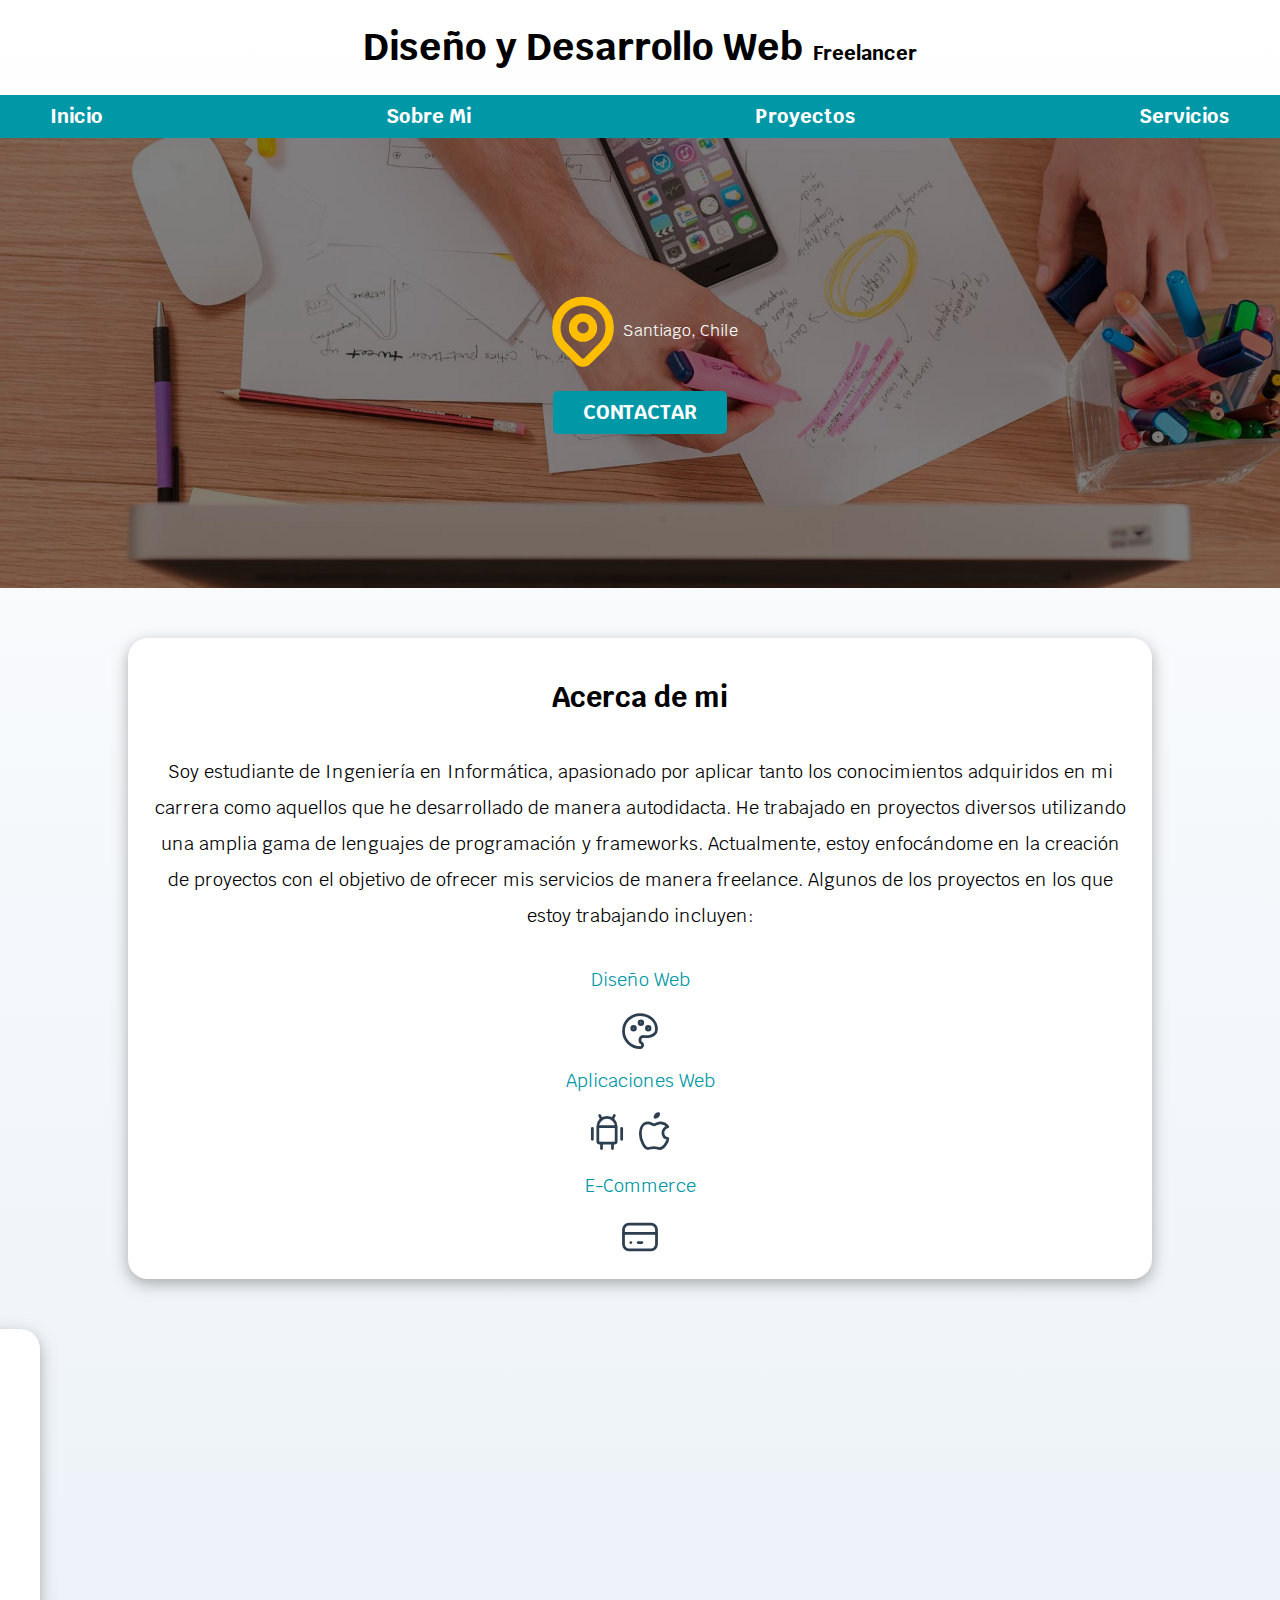
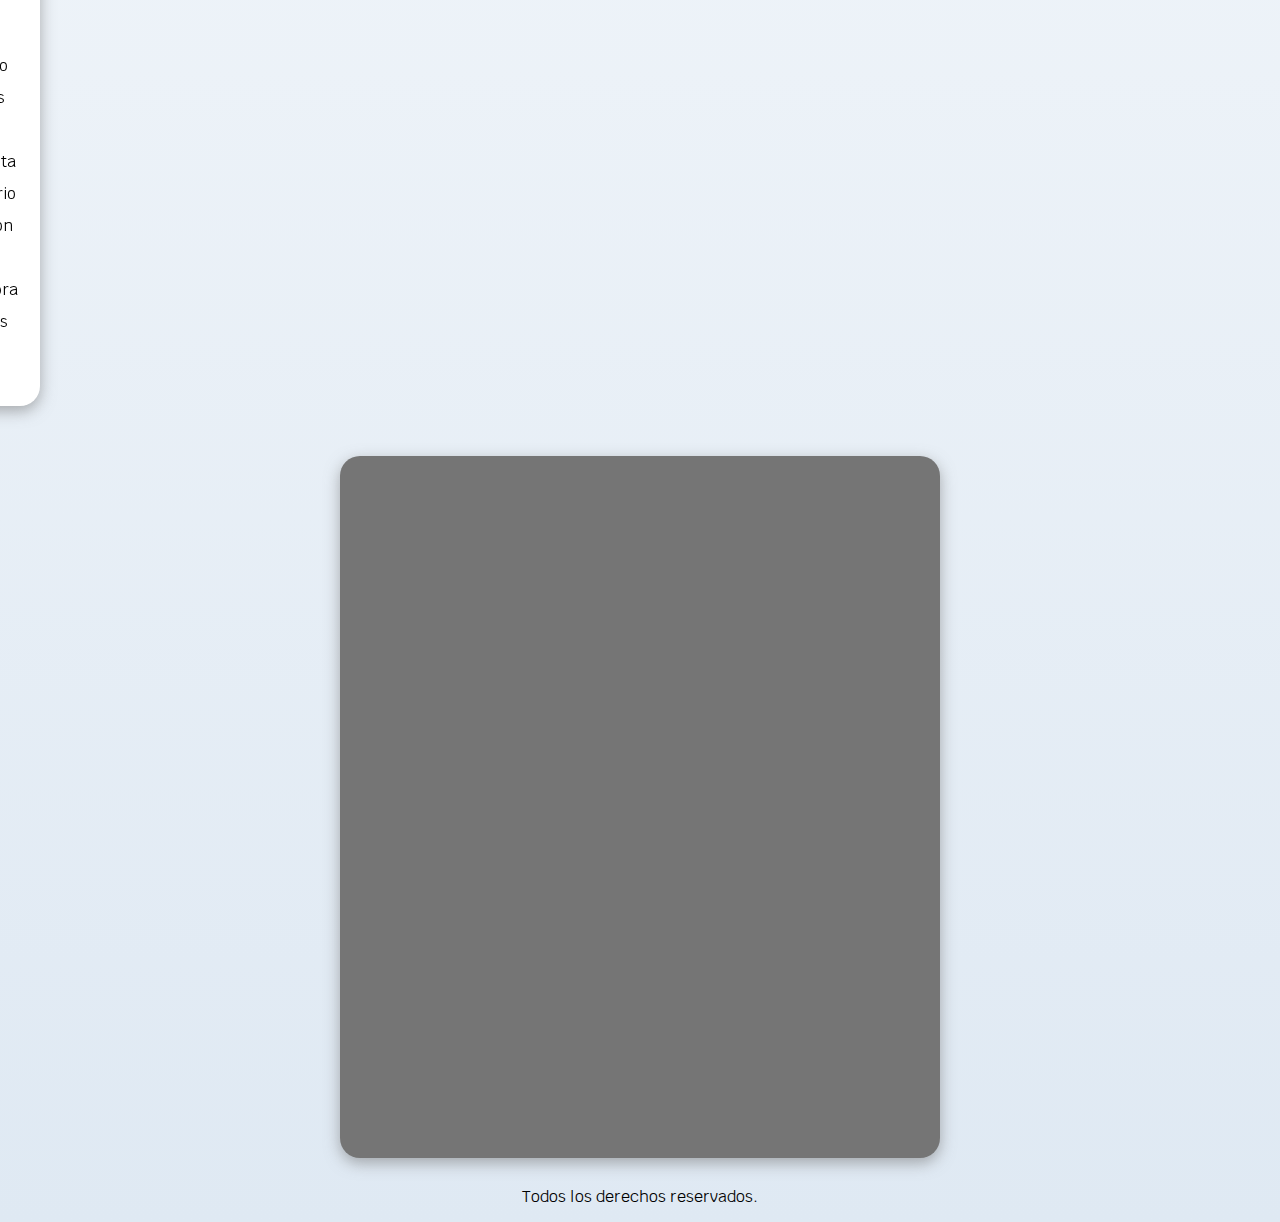
<file: index.html>
<!DOCTYPE html>
<html lang="es">

<head>
    <meta charset="UTF-8">
    <meta name="viewport" content="width=device-width, initial-scale=1.0">
    <title>Diseñador Freelancer</title>
    <link rel="stylesheet" href="https://unpkg.com/aos@next/dist/aos.css" />
    <link rel="preload" href="css/normalize.css">
    <link rel="stylesheet" href="css/normalize.css">
    <link rel="preconnect" href="https://fonts.googleapis.com">
    <link rel="preconnect" href="https://fonts.gstatic.com" crossorigin>
    <link href="https://fonts.googleapis.com/css2?family=Krub:wght@400;700&display=swap" rel="stylesheet">
    <link rel="preload" href="css/styles.css" as="styles">
    <link rel="stylesheet" href="css/styles.css">
</head>

<body>
    <Header>
        <h1 class="titulo animacion-tit"> Diseño y Desarrollo Web <span> Freelancer </span></h1>
    </Header>

    <!--Barra de navegacion-->

    <div class="nav-bg" data-aos="slide-left">
        <nav class="navegacion-principal contenedor">
            <a href="index.html">Inicio</a>
            <a href="#sobre-mi">Sobre Mi</a>
            <a href="proyectos.html">Proyectos</a>
            <a href="#servicios">Servicios</a>
        </nav>
    </div>

    <section class="hero" data-aos="slide-right">
        <div class="contenido-hero">
            <div class="ubicacion">
                <svg xmlns="http://www.w3.org/2000/svg" class="icon icon-tabler icon-tabler-map-pin" width="80"
                    height="80" viewBox="0 0 24 24" stroke-width="2.5" stroke="#ffbf00" fill="none"
                    stroke-linecap="round" stroke-linejoin="round">
                    <path stroke="none" d="M0 0h24v24H0z" fill="none" />
                    <path d="M9 11a3 3 0 1 0 6 0a3 3 0 0 0 -6 0" />
                    <path d="M17.657 16.657l-4.243 4.243a2 2 0 0 1 -2.827 0l-4.244 -4.243a8 8 0 1 1 11.314 0z" />
                </svg>
                <p>Santiago, Chile</p>
            </div>
            <a class="boton" href="#formulario-contacto">Contactar</a>
        </div>
    </section>

    <section>
        <div id="sobre-mi" class="sobre-mi contenedor sombra servicio animacion-mi">
            <h2>Acerca de mi</h2>
            <p>Soy estudiante de Ingeniería en Informática, apasionado por aplicar tanto los conocimientos adquiridos en
                mi carrera como aquellos que he desarrollado de manera autodidacta. He trabajado en proyectos diversos
                utilizando una amplia gama de lenguajes de programación y frameworks. Actualmente, estoy enfocándome en
                la creación de proyectos con el objetivo de ofrecer mis servicios de manera freelance. Algunos de los
                proyectos en los que estoy trabajando incluyen:
            </p>
            <h3>Diseño Web</h3>
            <div class="servicio">
                <svg xmlns="http://www.w3.org/2000/svg" class="icon icon-tabler icon-tabler-palette" width="44"
                    height="44" viewBox="0 0 24 24" stroke-width="1.5" stroke="#2c3e50" fill="none"
                    stroke-linecap="round" stroke-linejoin="round">
                    <path stroke="none" d="M0 0h24v24H0z" fill="none" />
                    <path
                        d="M12 21a9 9 0 0 1 0 -18c4.97 0 9 3.582 9 8c0 1.06 -.474 2.078 -1.318 2.828c-.844 .75 -1.989 1.172 -3.182 1.172h-2.5a2 2 0 0 0 -1 3.75a1.3 1.3 0 0 1 -1 2.25" />
                    <path d="M8.5 10.5m-1 0a1 1 0 1 0 2 0a1 1 0 1 0 -2 0" />
                    <path d="M12.5 7.5m-1 0a1 1 0 1 0 2 0a1 1 0 1 0 -2 0" />
                    <path d="M16.5 10.5m-1 0a1 1 0 1 0 2 0a1 1 0 1 0 -2 0" />
                </svg>
            </div>
            <h3>Aplicaciones Web</h3>
            <div><svg xmlns="http://www.w3.org/2000/svg" class="icon icon-tabler icon-tabler-brand-android" width="44"
                    height="44" viewBox="0 0 24 24" stroke-width="1.5" stroke="#2c3e50" fill="none"
                    stroke-linecap="round" stroke-linejoin="round">
                    <path stroke="none" d="M0 0h24v24H0z" fill="none" />
                    <path d="M4 10l0 6" />
                    <path d="M20 10l0 6" />
                    <path d="M7 9h10v8a1 1 0 0 1 -1 1h-8a1 1 0 0 1 -1 -1v-8a5 5 0 0 1 10 0" />
                    <path d="M8 3l1 2" />
                    <path d="M16 3l-1 2" />
                    <path d="M9 18l0 3" />
                    <path d="M15 18l0 3" />
                </svg>
                <svg xmlns="http://www.w3.org/2000/svg" class="icon icon-tabler icon-tabler-brand-apple" width="44"
                    height="44" viewBox="0 0 24 24" stroke-width="1.5" stroke="#2c3e50" fill="none"
                    stroke-linecap="round" stroke-linejoin="round">
                    <path stroke="none" d="M0 0h24v24H0z" fill="none" />
                    <path
                        d="M8.286 7.008c-3.216 0 -4.286 3.23 -4.286 5.92c0 3.229 2.143 8.072 4.286 8.072c1.165 -.05 1.799 -.538 3.214 -.538c1.406 0 1.607 .538 3.214 .538s4.286 -3.229 4.286 -5.381c-.03 -.011 -2.649 -.434 -2.679 -3.23c-.02 -2.335 2.589 -3.179 2.679 -3.228c-1.096 -1.606 -3.162 -2.113 -3.75 -2.153c-1.535 -.12 -3.032 1.077 -3.75 1.077c-.729 0 -2.036 -1.077 -3.214 -1.077z" />
                    <path d="M12 4a2 2 0 0 0 2 -2a2 2 0 0 0 -2 2" />
                </svg>
                <h3>E-Commerce</h3>
                <div class="servicio">
                    <svg xmlns="http://www.w3.org/2000/svg" class="icon icon-tabler icon-tabler-credit-card" width="44"
                        height="44" viewBox="0 0 24 24" stroke-width="1.5" stroke="#2c3e50" fill="none"
                        stroke-linecap="round" stroke-linejoin="round">
                        <path stroke="none" d="M0 0h24v24H0z" fill="none" />
                        <path d="M3 5m0 3a3 3 0 0 1 3 -3h12a3 3 0 0 1 3 3v8a3 3 0 0 1 -3 3h-12a3 3 0 0 1 -3 -3z" />
                        <path d="M3 10l18 0" />
                        <path d="M7 15l.01 0" />
                        <path d="M11 15l2 0" />
                    </svg>
                </div>
            </div>
        </div>
    </section>

    <!--Servicios-->

    <main id="servicios" class="contenedor sombra" data-aos="slide-right">
        <h2>Servicios</h2>

        <div class="servicios">
            <Section class="servicio">
                <h3>Diseño Web</h3>
                <div class="iconos">
                    <svg xmlns="http://www.w3.org/2000/svg" class="icon icon-tabler icon-tabler-palette" width="44"
                        height="44" viewBox="0 0 24 24" stroke-width="1.5" stroke="#2c3e50" fill="none"
                        stroke-linecap="round" stroke-linejoin="round">
                        <path stroke="none" d="M0 0h24v24H0z" fill="none" />
                        <path
                            d="M12 21a9 9 0 0 1 0 -18c4.97 0 9 3.582 9 8c0 1.06 -.474 2.078 -1.318 2.828c-.844 .75 -1.989 1.172 -3.182 1.172h-2.5a2 2 0 0 0 -1 3.75a1.3 1.3 0 0 1 -1 2.25" />
                        <path d="M8.5 10.5m-1 0a1 1 0 1 0 2 0a1 1 0 1 0 -2 0" />
                        <path d="M12.5 7.5m-1 0a1 1 0 1 0 2 0a1 1 0 1 0 -2 0" />
                        <path d="M16.5 10.5m-1 0a1 1 0 1 0 2 0a1 1 0 1 0 -2 0" />
                    </svg>
                </div>
                <p>Diseños y paginas web responsivas y de alta calidad que se adaptan a tus necesidades y objetivos.
                    Desde sitios simples hasta complejas aplicaciones web, creo experiencias en linea que son faciles de
                    navegar, visualmente atractivas y optimizadas para motores de busqueda. Mi enfoque esta en crear
                    sitios web que conviertan visitantes en clientes</p>
            </Section>

            <Section class="servicio">
                <h3>Aplicaciones Web</h3>
                <div class="iconos"><svg xmlns="http://www.w3.org/2000/svg"
                        class="icon icon-tabler icon-tabler-brand-android" width="44" height="44" viewBox="0 0 24 24"
                        stroke-width="1.5" stroke="#2c3e50" fill="none" stroke-linecap="round" stroke-linejoin="round">
                        <path stroke="none" d="M0 0h24v24H0z" fill="none" />
                        <path d="M4 10l0 6" />
                        <path d="M20 10l0 6" />
                        <path d="M7 9h10v8a1 1 0 0 1 -1 1h-8a1 1 0 0 1 -1 -1v-8a5 5 0 0 1 10 0" />
                        <path d="M8 3l1 2" />
                        <path d="M16 3l-1 2" />
                        <path d="M9 18l0 3" />
                        <path d="M15 18l0 3" />
                    </svg>
                    <svg xmlns="http://www.w3.org/2000/svg" class="icon icon-tabler icon-tabler-brand-apple" width="44"
                        height="44" viewBox="0 0 24 24" stroke-width="1.5" stroke="#2c3e50" fill="none"
                        stroke-linecap="round" stroke-linejoin="round">
                        <path stroke="none" d="M0 0h24v24H0z" fill="none" />
                        <path
                            d="M8.286 7.008c-3.216 0 -4.286 3.23 -4.286 5.92c0 3.229 2.143 8.072 4.286 8.072c1.165 -.05 1.799 -.538 3.214 -.538c1.406 0 1.607 .538 3.214 .538s4.286 -3.229 4.286 -5.381c-.03 -.011 -2.649 -.434 -2.679 -3.23c-.02 -2.335 2.589 -3.179 2.679 -3.228c-1.096 -1.606 -3.162 -2.113 -3.75 -2.153c-1.535 -.12 -3.032 1.077 -3.75 1.077c-.729 0 -2.036 -1.077 -3.214 -1.077z" />
                        <path d="M12 4a2 2 0 0 0 2 -2a2 2 0 0 0 -2 2" />
                    </svg>
                </div>
                <p>Creo aplicaciones móviles para Android y iOS que son intuitivas, escalables y seguras. Desde
                    aplicaciones básicas hasta soluciones complejas, desarrollo software que se adapta a tus necesidades
                    y objetivos. Mi enfoque está en crear experiencias móviles que sean fáciles de usar y que generen
                    resultados.</p>
            </Section>

            <Section class="servicio">
                <h3>E-Commerce</h3>
                <div class="iconos">
                    <svg xmlns="http://www.w3.org/2000/svg" class="icon icon-tabler icon-tabler-credit-card" width="44"
                        height="44" viewBox="0 0 24 24" stroke-width="1.5" stroke="#2c3e50" fill="none"
                        stroke-linecap="round" stroke-linejoin="round">
                        <path stroke="none" d="M0 0h24v24H0z" fill="none" />
                        <path d="M3 5m0 3a3 3 0 0 1 3 -3h12a3 3 0 0 1 3 3v8a3 3 0 0 1 -3 3h-12a3 3 0 0 1 -3 -3z" />
                        <path d="M3 10l18 0" />
                        <path d="M7 15l.01 0" />
                        <path d="M11 15l2 0" />
                    </svg>
                </div>
                <p>Ofrezco soluciones de comercio electrónico personalizadas que te permiten vender tus productos o
                    servicios en línea de manera efectiva. Desde tiendas en línea básicas hasta soluciones complejas de
                    gestión de inventario y envíos, creo sistemas e-commerce que son fáciles de usar, seguros y
                    escalables. Mi enfoque está en crear experiencias de compra en línea que sean fáciles y seguras para
                    tus clientes.</p>
            </Section>
        </div>
    </main>

    <!--Contacto-->
    <div>
        <main class="contenedor sombra formulario" style="margin-top: 5rem">
            <section class="servicio" data-aos="zoom-in">
                <h2>Contacto</h2>

                <form id="formulario-contacto" class="formulario" action="">
                    <fieldset>
                        <legend>Contactame llenando todos los campos</legend>
                        <div class="contenedor-campos">
                            <div class="campo">
                                <label for="">Nombre</label>
                                <input class="input-text" type="text" placeholder="Tu Nombre">
                            </div>

                            <div class="campo">
                                <label for="">Telefono</label>
                                <input class="input-text" type="number" placeholder="Tu Telefono">
                            </div>

                            <div class="campo">
                                <label for="">Correo</label>
                                <input class="input-text" type="email" placeholder="Tu Email">
                            </div>

                            <div class="campo">
                                <label for="">Mensaje</label>
                                <textarea class="input-text" name="" id=""></textarea>
                            </div>
                        </div>
                        <div class="alinear-derecha flex">
                            <input class="boton w-sm" type="submit" value="Enviar">
                        </div>
                    </fieldset>
                </form>
            </section>
        </main>
    </div>
    <footer class="footer">
        <p>Todos los derechos reservados.</p>
    </footer>

    <script src="https://unpkg.com/aos@next/dist/aos.js"></script>
<script>
   AOS.init();
</script>
</body>

</html>
</file>
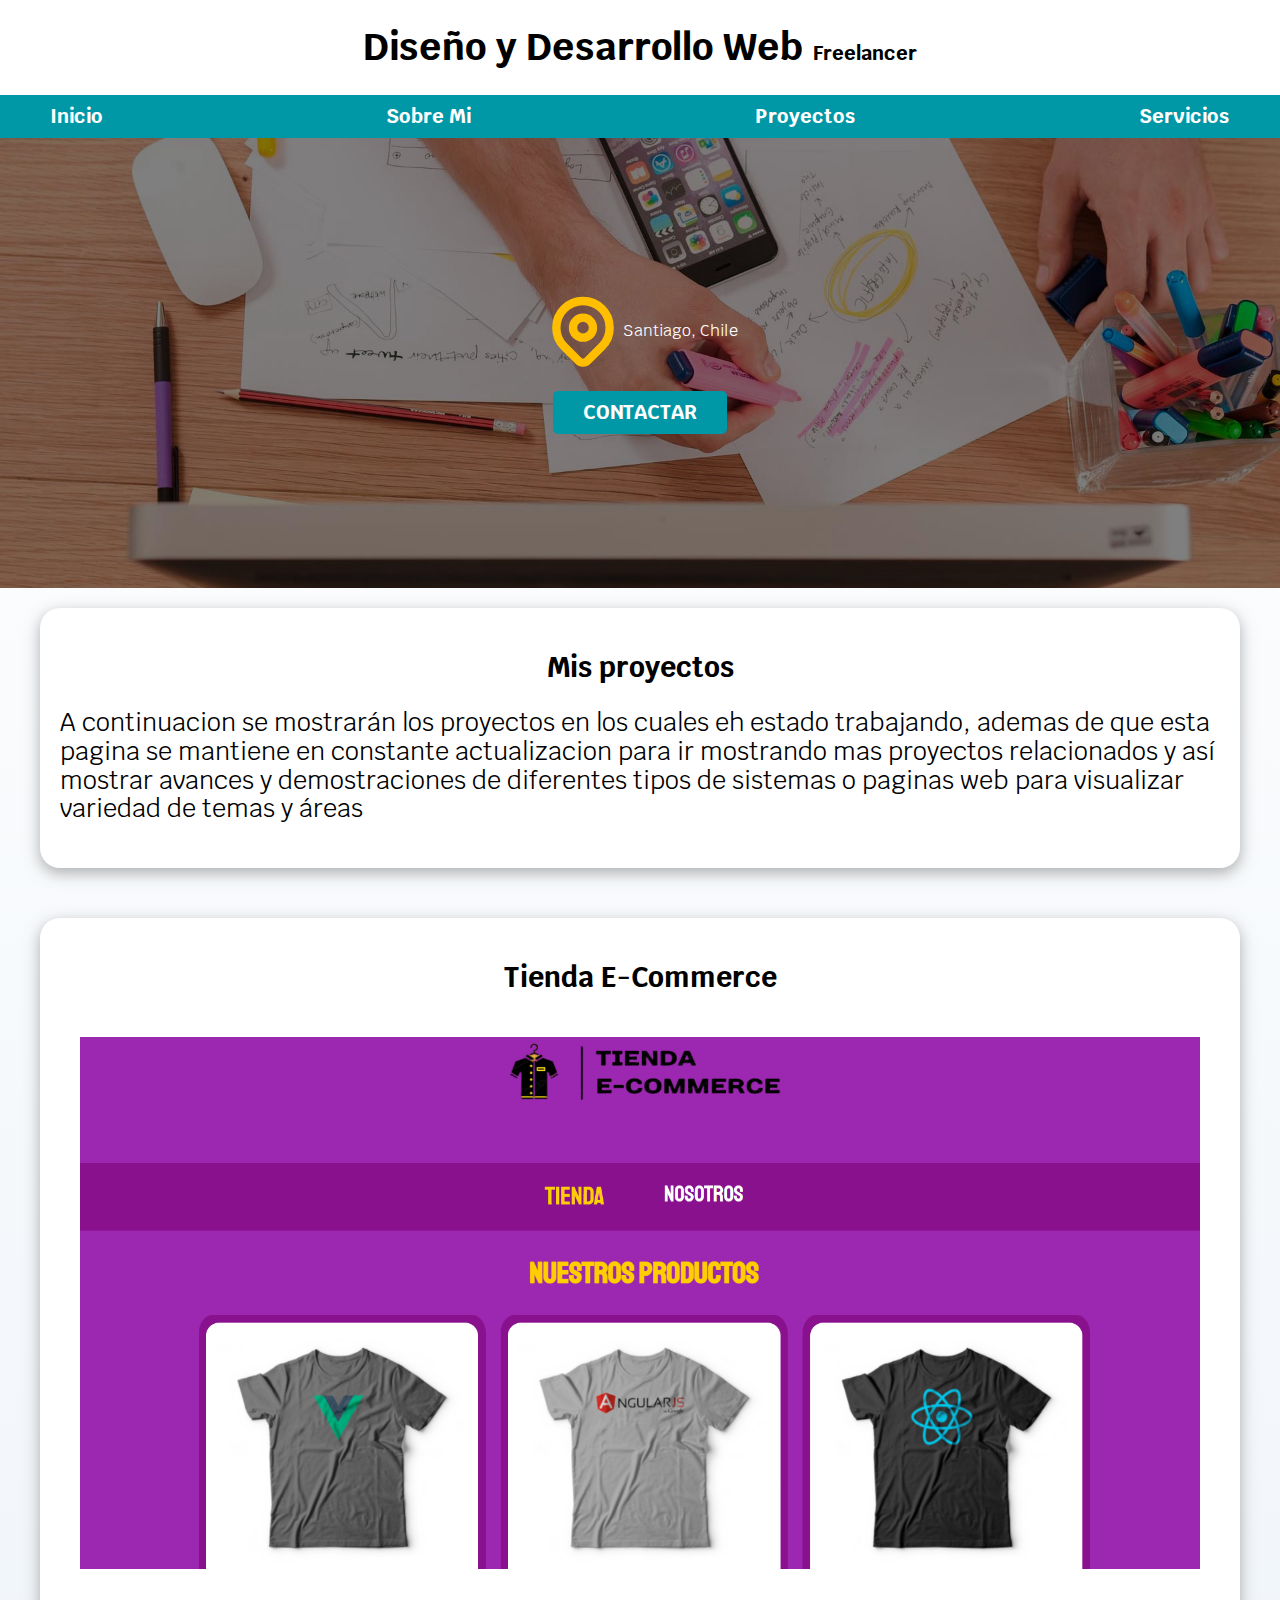
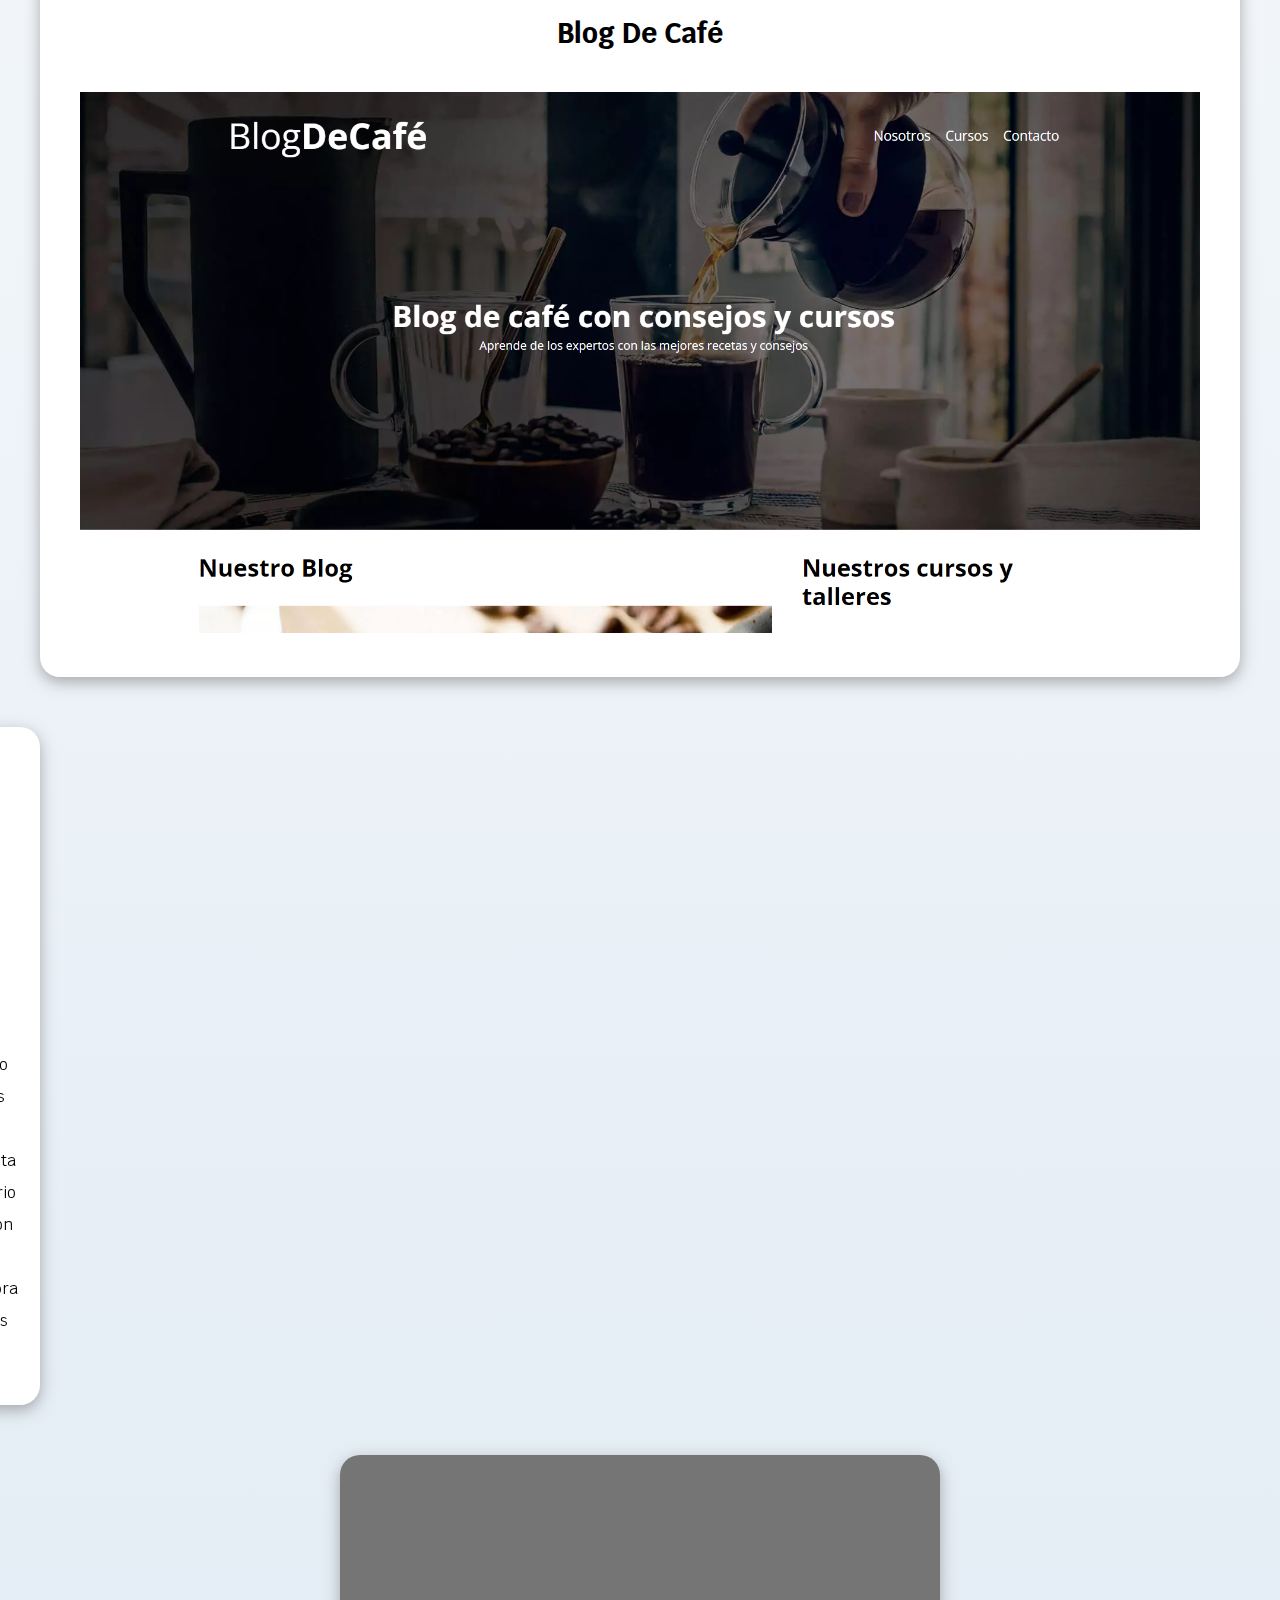
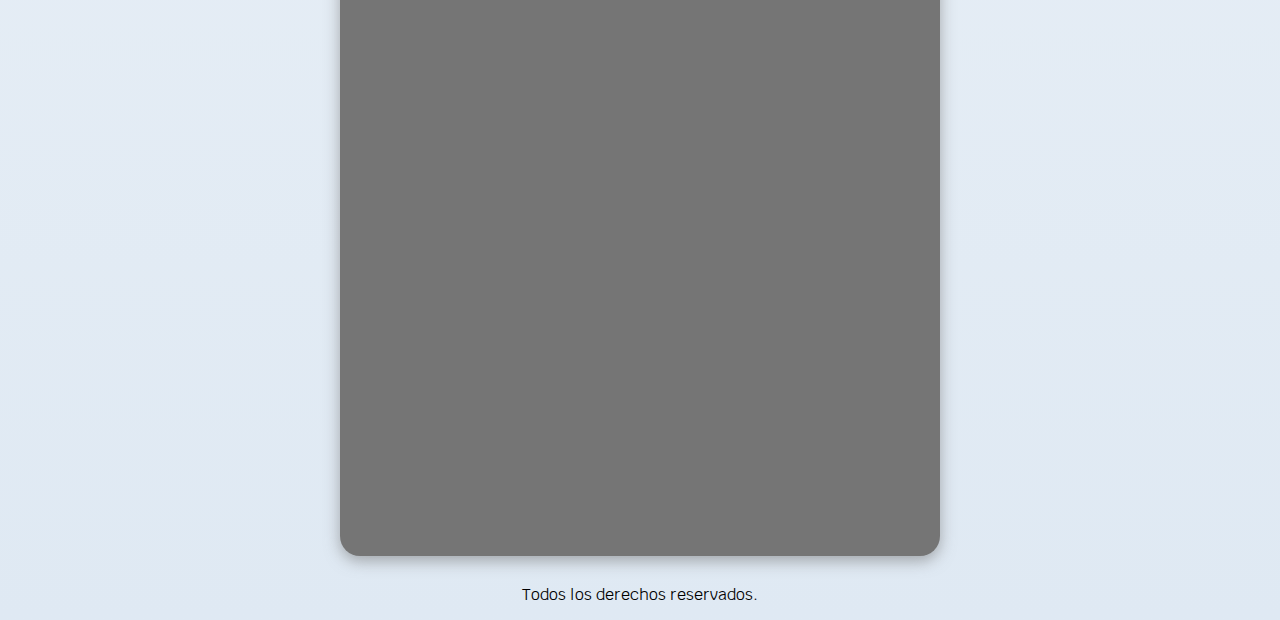
<file: proyectos.html>
<!DOCTYPE html>
<html lang="es">
  <head>
    <meta charset="UTF-8" />
    <meta name="viewport" content="width=device-width, initial-scale=1.0" />
    <title>Diseñador Freelancer</title>
    <link rel="stylesheet" href="https://unpkg.com/aos@next/dist/aos.css" />
    <link rel="preload" href="css/normalize.css" />
    <link rel="stylesheet" href="css/normalize.css" />
    <link rel="preconnect" href="https://fonts.googleapis.com" />
    <link rel="preconnect" href="https://fonts.gstatic.com" crossorigin />
    <link
      href="https://fonts.googleapis.com/css2?family=Krub:wght@400;700&display=swap"
      rel="stylesheet"
    />
    <link rel="preload" href="css/styles.css" as="styles" />
    <link rel="stylesheet" href="css/styles.css" />
  </head>

  <body>
    <header>
      <h1 class="titulo animacion-tit">
        Diseño y Desarrollo Web <span> Freelancer </span>
      </h1>
    </header>

    <!--Barra de navegacion-->

    <div class="nav-bg" data-aos="slide-left">
      <nav class="navegacion-principal contenedor">
        <a href="index.html">Inicio</a>
        <a href="#sobre-mi">Sobre Mi</a>
        <a href="#">Proyectos</a>
        <a href="#servicios">Servicios</a>
      </nav>
    </div>

    <section class="hero" data-aos="slide-right">
      <div class="contenido-hero">
        <div class="ubicacion">
          <svg
            xmlns="http://www.w3.org/2000/svg"
            class="icon icon-tabler icon-tabler-map-pin"
            width="80"
            height="80"
            viewBox="0 0 24 24"
            stroke-width="2.5"
            stroke="#ffbf00"
            fill="none"
            stroke-linecap="round"
            stroke-linejoin="round"
          >
            <path stroke="none" d="M0 0h24v24H0z" fill="none" />
            <path d="M9 11a3 3 0 1 0 6 0a3 3 0 0 0 -6 0" />
            <path
              d="M17.657 16.657l-4.243 4.243a2 2 0 0 1 -2.827 0l-4.244 -4.243a8 8 0 1 1 11.314 0z"
            />
          </svg>
          <p>Santiago, Chile</p>
        </div>
        <a class="boton" href="#formulario-contacto">Contactar</a>
      </div>
    </section>

    <!--Proyectos-->

    <div class="contenedor sombra proyectos">
      <h2>Mis proyectos</h2>
      <p class="parrafo">
        A continuacion se mostrarán los proyectos en los cuales eh estado
        trabajando, ademas de que esta pagina se mantiene en constante
        actualizacion para ir mostrando mas proyectos relacionados y así mostrar
        avances y demostraciones de diferentes tipos de sistemas o paginas web
        para visualizar variedad de temas y áreas
      </p>
    </div>

    <section>
      <div class="contenedor sombra proyectos">
        <h2>Tienda E-Commerce</h2>
        <img class="imagenes_proyectos" src="img/ecommerce.png" alt="" />
        <h2>Blog De Café</h2>
        <img class="imagenes_proyectos" src="img/blogcafe.png" alt="" />
      </div>
    </section>

    <!--Servicios-->

    <main id="servicios" class="contenedor sombra" data-aos="slide-right">
      <h2>Servicios</h2>

      <div class="servicios">
        <section class="servicio">
          <h3>Diseño Web</h3>
          <div class="iconos">
            <svg
              xmlns="http://www.w3.org/2000/svg"
              class="icon icon-tabler icon-tabler-palette"
              width="44"
              height="44"
              viewBox="0 0 24 24"
              stroke-width="1.5"
              stroke="#2c3e50"
              fill="none"
              stroke-linecap="round"
              stroke-linejoin="round"
            >
              <path stroke="none" d="M0 0h24v24H0z" fill="none" />
              <path
                d="M12 21a9 9 0 0 1 0 -18c4.97 0 9 3.582 9 8c0 1.06 -.474 2.078 -1.318 2.828c-.844 .75 -1.989 1.172 -3.182 1.172h-2.5a2 2 0 0 0 -1 3.75a1.3 1.3 0 0 1 -1 2.25"
              />
              <path d="M8.5 10.5m-1 0a1 1 0 1 0 2 0a1 1 0 1 0 -2 0" />
              <path d="M12.5 7.5m-1 0a1 1 0 1 0 2 0a1 1 0 1 0 -2 0" />
              <path d="M16.5 10.5m-1 0a1 1 0 1 0 2 0a1 1 0 1 0 -2 0" />
            </svg>
          </div>
          <p>
            Diseños y paginas web responsivas y de alta calidad que se adaptan a
            tus necesidades y objetivos. Desde sitios simples hasta complejas
            aplicaciones web, creo experiencias en linea que son faciles de
            navegar, visualmente atractivas y optimizadas para motores de
            busqueda. Mi enfoque esta en crear sitios web que conviertan
            visitantes en clientes
          </p>
        </section>

        <section class="servicio">
          <h3>Aplicaciones Web</h3>
          <div class="iconos">
            <svg
              xmlns="http://www.w3.org/2000/svg"
              class="icon icon-tabler icon-tabler-brand-android"
              width="44"
              height="44"
              viewBox="0 0 24 24"
              stroke-width="1.5"
              stroke="#2c3e50"
              fill="none"
              stroke-linecap="round"
              stroke-linejoin="round"
            >
              <path stroke="none" d="M0 0h24v24H0z" fill="none" />
              <path d="M4 10l0 6" />
              <path d="M20 10l0 6" />
              <path
                d="M7 9h10v8a1 1 0 0 1 -1 1h-8a1 1 0 0 1 -1 -1v-8a5 5 0 0 1 10 0"
              />
              <path d="M8 3l1 2" />
              <path d="M16 3l-1 2" />
              <path d="M9 18l0 3" />
              <path d="M15 18l0 3" />
            </svg>
            <svg
              xmlns="http://www.w3.org/2000/svg"
              class="icon icon-tabler icon-tabler-brand-apple"
              width="44"
              height="44"
              viewBox="0 0 24 24"
              stroke-width="1.5"
              stroke="#2c3e50"
              fill="none"
              stroke-linecap="round"
              stroke-linejoin="round"
            >
              <path stroke="none" d="M0 0h24v24H0z" fill="none" />
              <path
                d="M8.286 7.008c-3.216 0 -4.286 3.23 -4.286 5.92c0 3.229 2.143 8.072 4.286 8.072c1.165 -.05 1.799 -.538 3.214 -.538c1.406 0 1.607 .538 3.214 .538s4.286 -3.229 4.286 -5.381c-.03 -.011 -2.649 -.434 -2.679 -3.23c-.02 -2.335 2.589 -3.179 2.679 -3.228c-1.096 -1.606 -3.162 -2.113 -3.75 -2.153c-1.535 -.12 -3.032 1.077 -3.75 1.077c-.729 0 -2.036 -1.077 -3.214 -1.077z"
              />
              <path d="M12 4a2 2 0 0 0 2 -2a2 2 0 0 0 -2 2" />
            </svg>
          </div>
          <p>
            Creo aplicaciones móviles para Android y iOS que son intuitivas,
            escalables y seguras. Desde aplicaciones básicas hasta soluciones
            complejas, desarrollo software que se adapta a tus necesidades y
            objetivos. Mi enfoque está en crear experiencias móviles que sean
            fáciles de usar y que generen resultados.
          </p>
        </section>

        <section class="servicio">
          <h3>E-Commerce</h3>
          <div class="iconos">
            <svg
              xmlns="http://www.w3.org/2000/svg"
              class="icon icon-tabler icon-tabler-credit-card"
              width="44"
              height="44"
              viewBox="0 0 24 24"
              stroke-width="1.5"
              stroke="#2c3e50"
              fill="none"
              stroke-linecap="round"
              stroke-linejoin="round"
            >
              <path stroke="none" d="M0 0h24v24H0z" fill="none" />
              <path
                d="M3 5m0 3a3 3 0 0 1 3 -3h12a3 3 0 0 1 3 3v8a3 3 0 0 1 -3 3h-12a3 3 0 0 1 -3 -3z"
              />
              <path d="M3 10l18 0" />
              <path d="M7 15l.01 0" />
              <path d="M11 15l2 0" />
            </svg>
          </div>
          <p>
            Ofrezco soluciones de comercio electrónico personalizadas que te
            permiten vender tus productos o servicios en línea de manera
            efectiva. Desde tiendas en línea básicas hasta soluciones complejas
            de gestión de inventario y envíos, creo sistemas e-commerce que son
            fáciles de usar, seguros y escalables. Mi enfoque está en crear
            experiencias de compra en línea que sean fáciles y seguras para tus
            clientes.
          </p>
        </section>
      </div>
    </main>

    <!--Contacto-->
    <div>
      <main class="contenedor sombra formulario" style="margin-top: 5rem">
        <section class="servicio" data-aos="zoom-in">
          <h2>Contacto</h2>

          <form id="formulario-contacto" class="formulario" action="">
            <fieldset>
              <legend>Contactame llenando todos los campos</legend>
              <div class="contenedor-campos">
                <div class="campo">
                  <label for="">Nombre</label>
                  <input
                    class="input-text"
                    type="text"
                    placeholder="Tu Nombre"
                  />
                </div>

                <div class="campo">
                  <label for="">Telefono</label>
                  <input
                    class="input-text"
                    type="number"
                    placeholder="Tu Telefono"
                  />
                </div>

                <div class="campo">
                  <label for="">Correo</label>
                  <input
                    class="input-text"
                    type="email"
                    placeholder="Tu Email"
                  />
                </div>

                <div class="campo">
                  <label for="">Mensaje</label>
                  <textarea class="input-text" name="" id=""></textarea>
                </div>
              </div>
              <div class="alinear-derecha flex">
                <input class="boton w-sm" type="submit" value="Enviar" />
              </div>
            </fieldset>
          </form>
        </section>
      </main>
    </div>
    <footer class="footer">
      <p>Todos los derechos reservados.</p>
    </footer>

    <script src="https://unpkg.com/aos@next/dist/aos.js"></script>
    <script>
      AOS.init();
    </script>
  </body>
</html>
</file>
<file: css/styles.css>
:root {
  --blanco: #ffffff;
  --oscuro: #212121;
  --primario: #ffc107;
  --secundario: #0097a7;
  --gris: #757575;
}

html {
  font-size: 62.5%;
  box-sizing: border-box;
  scroll-behavior: smooth;
}

.servicios,
.navegacion-principal,
.formulario,
.sobre-mi{
    scroll-snap-align: center;
    scroll-snap-stop: always;
}

*,
*:before,
*:after {
  box-sizing: inherit;
}

body {
  font-size: 16px; /* 1rem = 10px*/
  font-family: "krub", sans-serif;
  background-image: linear-gradient(to top, #dfe9f3 0%, var(--blanco) 100%);
}

/* Tipografia */

h1 {
  font-size: 3.8rem;
}

h2 {
  font-size: 2.8rem;
}

h3 {
  font-size: 1.8rem;
}

h1,
h2,
h3 {
  text-align: center;
}

.titulo span {
  font-size: 2rem;
}

.contenedor {
  max-width: 120rem;
  margin: 0 auto;
}

/* Botones */

.boton {
  background-color: var(--secundario);
  color: var(--blanco);
  padding: 1rem 3rem;
  margin-top: 2rem;
  font-size: 2rem;
  text-decoration: none;
  text-transform: uppercase;
  font-weight: bold;
  border-radius: 0.5rem;
  width: 90%;
  text-align: center;
  border: none;
}

.boton:hover{
    cursor: pointer;
}

@media (min-width: 480px) {
  .boton {
    width: auto;
  }
}

/* utilidades */

.w-sm{
    width: 100%;
}

@media (min-width: 768px){
     .w-sm{
        width: auto;
     }
}

.flex{
    display: flex;
}

.alinear-derecha{
    justify-content: flex-end;
}


.nav-bg {
  background-color: var(--secundario);
}

/* Navegacion Principal*/

.navegacion-principal {
  display: flex;
  flex-direction: column;
}

/* "mq" para hacer un Media Querie*/

@media (min-width: 768px) {
  .navegacion-principal {
    flex-direction: row;
    justify-content: space-between;
  }
}

.navegacion-principal a {
  display: block;
  text-align: center;
  background-color: var(--secundario);
  color: var(--blanco);
  text-decoration: none;
  font-size: 2rem;
  font-weight: bold;
  padding: 1rem;
}

.navegacion-principal a:hover {
  background-color: var(--primario);
  color: var(--oscuro);
}

.sombra {
  box-shadow: 0px 5px 15px 0px rgba(112, 112, 112, 0.56);
  background-color: var(--blanco);
  padding: 2rem;
  border-radius: 2rem;
}

/* Contenido Hero*/

.hero {
  background-image: url(../img/hero.jpg);
  background-repeat: no-repeat;
  background-size: cover;
  height: 450px;
  position: relative;
  margin-bottom: 2rem;
}

.contenido-hero {
  background-color: rgba(0 0 0 / 50%);
  position: absolute;
  width: 100%;
  height: 100%;

  display: flex;
  flex-direction: column;
  align-items: center;
  justify-content: center;
}

.contenido-hero h2,
.contenido-hero p {
  color: var(--blanco);
}

.ubicacion {
  display: flex;
  align-items: center;
}

/** Servicios **/

@media (min-width: 768px) {
  .servicios {
    display: grid;
    grid-template-columns: repeat(3, 1fr);
    column-gap: 5rem;
  }
}

.servicio{
    display: flex;
    flex-direction: column;
    align-items: center;
}

.servicio h3{
    color: var(--secundario);
    font-weight: normal;
}

.servicio p{
    line-height: 2;
    text-align: center;
}

.servicio .iconos{
    height: 15rem;
    width: 15rem;
    background-color: var(--primario);
    border-radius: 50%;
    display: flex;
    justify-content: space-evenly;
    align-items: center;
}

/** Contacto **/

.formulario{
    background-color: var(--gris);
    width: min(60rem, 100%); /**utiliza el valor mas pequeño**/
    margin: 3rem auto;
    padding: 2rem;
    border-radius: 2rem;
}

.formulario fieldset{
    border: none;
}

.formulario legend{
    text-align: center;
    font-size: 1.8rem;
    text-transform: uppercase;
    font-weight: 700;
    margin-bottom: 2rem;
    color: var(--primario);
}

@media (min-width: 768px){
     
.contenedor-campos{
    display: grid;
    grid-template-columns: repeat(2, 1fr);
    grid-template-rows: auto auto 20rem;
    column-gap: 1rem;
}

.campo:nth-child(3),
.campo:nth-child(4){
    grid-column: 1 / 3;
}}

.campo{
    margin-bottom: 1rem;
}

.campo label{
    color: var(--blanco);
    font-weight: bold;
    margin-bottom: .5rem;
    display: block;
}

.campo textarea{
    height: 15rem;
}

.input-text{
    width: 100%;
    border: none;
    padding: 1.5rem;
    border-radius: .5rem;
}

.footer{
    text-align: center;
}

/* Sobre mi */

.sobre-mi{
  width: 80%;
  display: flex;
  justify-content: center;
  align-items: center;
  padding: 2rem;
  margin-bottom: 5rem;
  margin-top: 5rem;
}

.sobre-mi p{
  font-size: 1.8rem;
}

/* Animaciones */


.animacion-mi{
  animation: mover-der-izq 1s 1;
}

@keyframes mover-der-izq{
  from{
    transform: translateX(100px);
  }
  to{
    transform: translateX(0px);
  }
}

.animacion-tit{
  animation: mover-ar-ab 1s 1;
}

@keyframes mover-ar-ab{
  from{
    transform: translateY(-100px);
  }
}

/* Imagenes */

.imagenes_proyectos{
  width: 100%;
  height: 100%;
  padding: 2rem;
}

/* Proyectos */

.proyectos{
  margin-bottom: 5rem;
}

.parrafo{
  font-size: 2.5rem;
}
</file>
